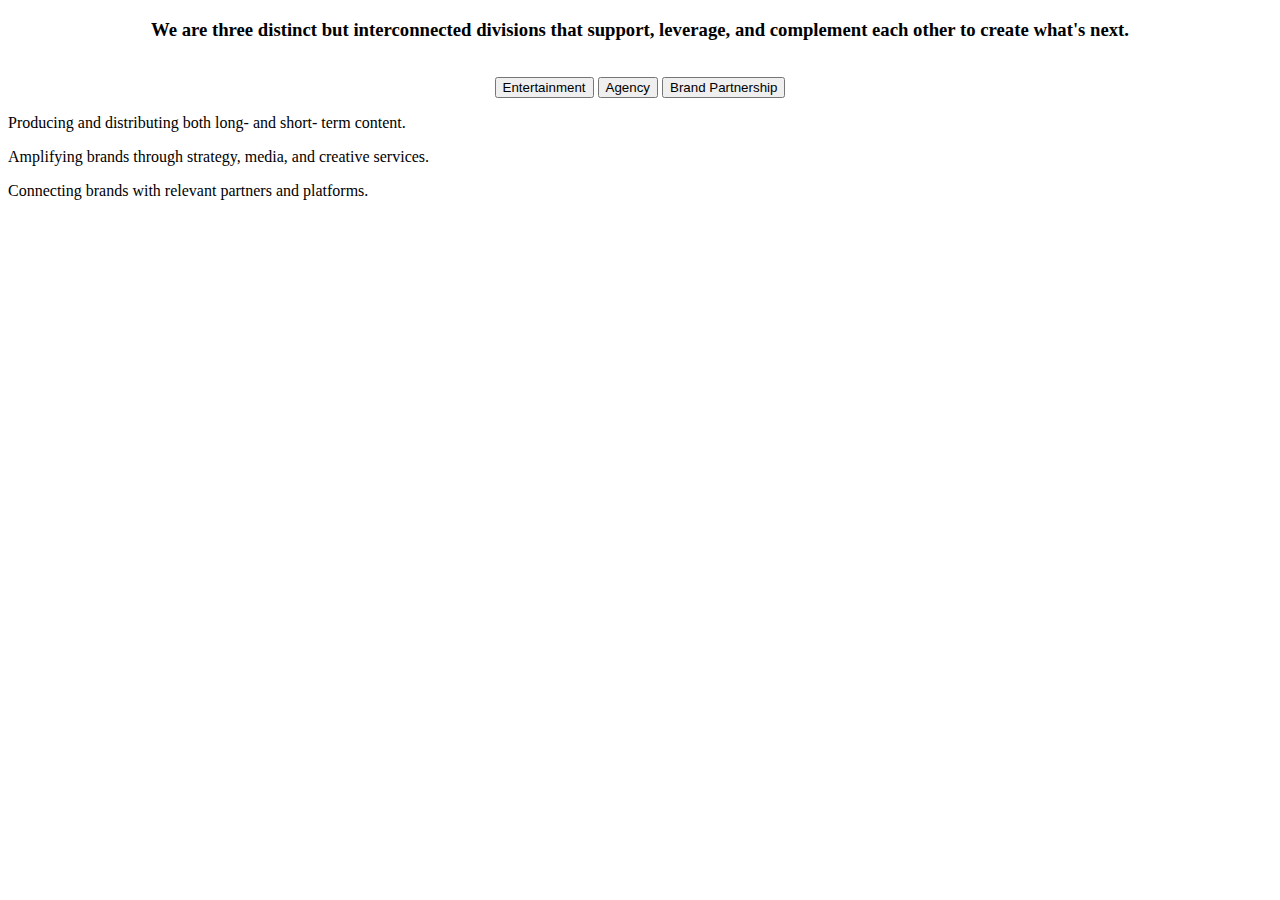
<file: group project.html>
<!DOCTYPE html>
<html lang="en">

<head>
  <!-- Required meta tags and Bootstrap CSS -->
  <meta charset="utf-8" />
  <meta name="viewport" content="width=device-width, initial-scale=1, shrink-to-fit=no" />
  <link rel="stylesheet" href="https://cdn.jsdelivr.net/npm/bootstrap@4.5.3/dist/css/bootstrap.min.css"
    integrity="sha384-TX8t27EcRE3e/ihU7zmQxVncDAy5uIKz4rEkgIXeMed4M0jlfIDPvg6uqKI2xXr2"
    integrity="sha384-TX8t27EcRE3e/ihU7zmQxVncDAy5uIKz4rEkgIXeMed4M0jlfIDPvg6uqKI2xXr2" crossorigin="anonymous" />
</head>

<body>

  <Center>
  <p></p>
  <div class="container-fluid mission"><div class="row"><h3> We are three distinct but interconnected divisions that support, leverage, and complement each other to create
    what's next.</h3></div></div>
  <br>
      <div class="buttoncontainer">
        <button class="w3-button w3-xxxlarge">Entertainment</button>
        <button class="w3-button w3-xxxlarge">Agency</button>
        <button class="w3-button w3-xxxlarge">Brand Partnership</button>
    </center>
<p></p>
    <p></p>
  </div>

  <div class="container features">
    <div class="row">
      <div class="col-xs-12 col-sm-4">
        <p> Producing and distributing both long- and short- term content.</p>
      </div>
      <div class="col-xs-12 col-sm-4">
        <p>Amplifying brands through strategy, media, and creative services.</p>
      </div>
      <div class="col-xs-12 col-sm-4">
        <p>Connecting brands with relevant partners and platforms.</p>
      </div>
    </div>
  </div>

  <!-- jQuery first, then Popper.js, then Bootstrap JS -->
  <script src="https://code.jquery.com/jquery-3.5.1.slim.min.js"
    integrity="sha384-DfXdz2htPH0lsSSs5nCTpuj/zy4C+OGpamoFVy38MVBnE+IbbVYUew+OrCXaRkfj"
    crossorigin="anonymous"></script>
  <script src="https://cdn.jsdelivr.net/npm/bootstrap@4.5.3/dist/js/bootstrap.bundle.min.js"
    integrity="sha384-ho+j7jyWK8fNQe+A12Hb8AhRq26LrZ/JpcUGGOn+Y7RsweNrtN/tE3MoK7ZeZDyx"
    crossorigin="anonymous"></script>
</body>

</html>
</file>
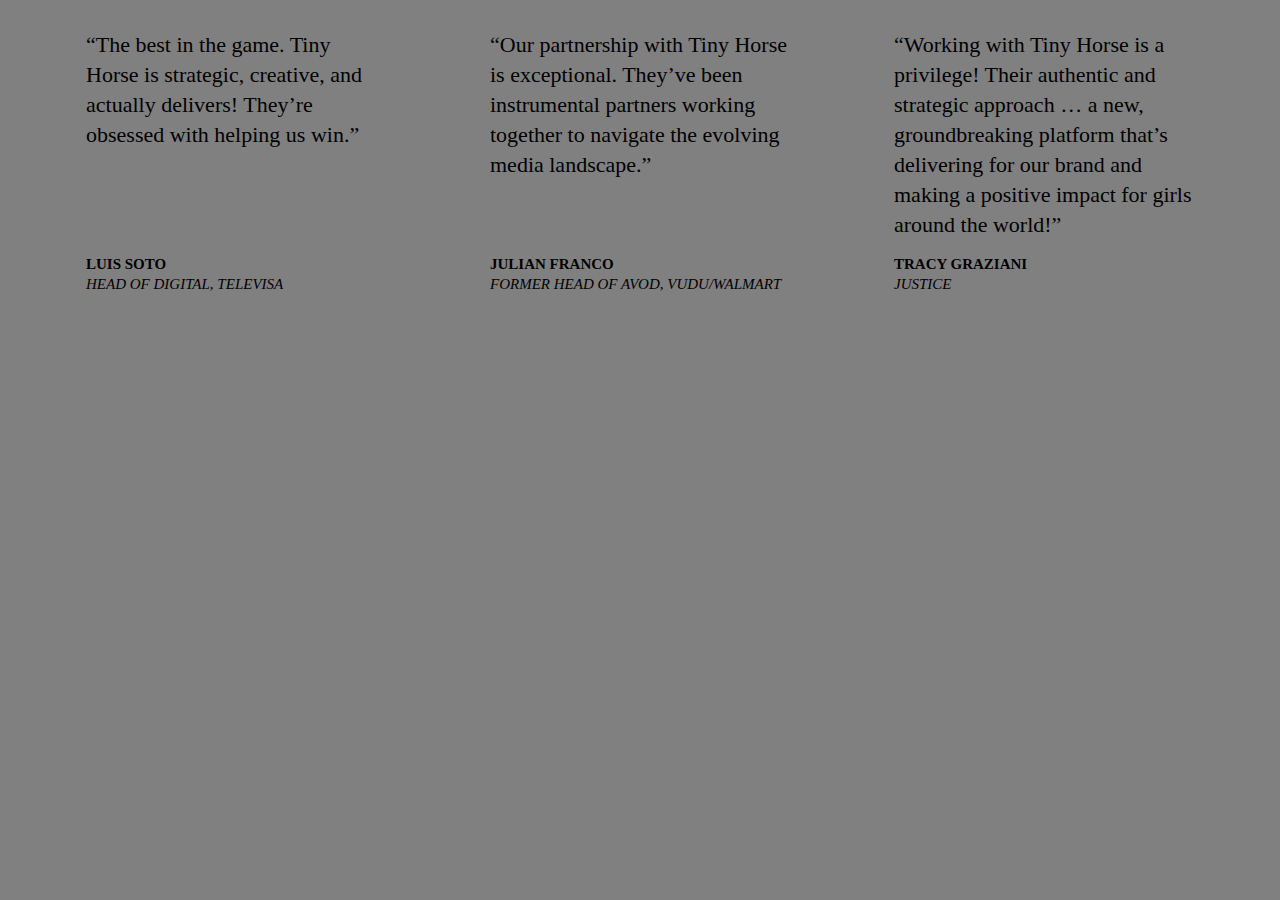
<file: group.html>
<!DOCTYPE html>
<html lang="en">
<head>
    <meta charset="UTF-8">
    <meta http-equiv="X-UA-Compatible" content="IE=edge">
    <meta name="viewport" content="width=device-width, initial-scale=1.0">
    <link rel="stylesheet" href="style.css">
    <title>Document</title>
</head>
<body>
    <div class="section">
        <span class="sig">
            <p class="word">
                “The best in the game. Tiny Horse is strategic, creative, and actually delivers! They’re obsessed with helping us win.”
            </p>
            <p class="name"><b>LUIS SOTO</b></p>
            <p class="from"> <em>HEAD OF DIGITAL, TELEVISA</em></p>

        </span>
        <span class="sig">
            <p class="word">
                “Our partnership with Tiny Horse is exceptional. They’ve been instrumental partners working together to navigate the evolving media landscape.”
            </p>
            <p class="name"><b> JULIAN FRANCO</b></p>
            <p class="from"><em> FORMER HEAD OF AVOD, VUDU/WALMART</em></p>

        </span>

        <span class="sig">
            <p class="word">
                “Working with Tiny Horse is a privilege! Their authentic and strategic approach … a new, groundbreaking platform that’s delivering for our brand and making a positive impact for girls around the world!”
            </p>
            <p class="name"><b>TRACY GRAZIANI</b></p>
            <p class="from"><em>JUSTICE</em></p>

        </span>


    </div>
</body>
</html>
</file>
<file: style.css>
/* Organization
🍂Main component🍃 -> 🌿Subcomponent🌿 -> 🌱sub-subcomponent🌱
*/

* {
  box-sizing: border-box;
}

#placeholder {
  display: flex;
  justify-content: center;
  align-items: center;
  font-size: 100px;
  background-color: lightgray;
  height: 200vh;
}

/* 🍂Footer and contact banner🍃 */
/* 🌿Contact banner🌿 */
.contact-banner-wrap {
  background-repeat: no-repeat;
  background-image: url("https://cdn.shortpixel.ai/client/q_lossy,ret_img/https://tinyhorse.com/wp-content/uploads/2019/04/Tiny-Horse-Marketing-Agency-Contact.jpg");
  background-attachment: scroll;
  background-position: center center;
  color: white;
}

.contact-banner {
  width: 63.5%;
  padding-top: 50px;
  padding-bottom: 50px;
}
.contact-banner > h6 {
  line-height: 1.6em;
  font-size: 14px;
}
.contact-banner > p {
  line-height: 1.7em;
  margin: 0.85em 0;
  font-size: 40px;
  font-family: serif;
}
.contact-banner a {
  text-decoration: none;
  color: inherit;
}

/* 🌿Footer🌿 */
.footer-wrap {
  background-color: #212326;
  color: #5c7c91;
}
.footer-wrap > * {
  width: 63.5%;
  background-color: #212326;
}

/* 🌱Logo banner🌱 */
.logo-banner {
  color: white;
  padding: 15px 0 30px;
  height: 36vh;
}
.logo-banner > div {
  width: 33%;
}
.logo-banner h6 {
  line-height: 1.6em;
  margin-top: 1.5em;
  font-size: 14px;
}

.logo-col {
  margin: 30px 0;
}
.logo-col img {
  max-width: 200px;
}
.logo-col > img {
  margin-bottom: -1em;
}

.address-col > h6 > a {
  text-decoration: none;
  color: inherit;
}

.address-col,
.locations-col {
  margin-top: 2em;
}

/* 🌱Copyright line🌱 */
.copyright {
  color: #5c7c91;
  font-size: 11px;
}
.copyright > a {
  text-decoration: none;
  color: inherit;
}
.copyright > a:hover {
  color: #ce6451;
}

/* 🍂Button for scrolling to the top🍃 */
#scroll-top-button {
  position: fixed;
  right: 50px;
  bottom: 50px;
  z-index: 1030;
  border-radius: 2px;
  height: 50px;
  width: 50px;
  line-height: 50px;
  text-align: center;
  transition: all 0.3s ease-out;
  background-color: #212326;
  opacity: 0.7;
  text-decoration: none;
  color: #5c7c91;
  border: 1px solid #212326;
  font-weight: bold;
}
#scroll-top-button:hover {
  background-color: #f8f8f8;
  color: #5c7c91;
  border: 1px solid #212326;
}
.card-text {
  text-align: left;
  color: white;
  font-size: 65px;
  font-family: 'Source Serif Pro', serif;
  padding-top: 16px; 

}


.responsive {
  max-width: 100%;
  height: auto;
}

.navbar
{  
  background-color: #212326; /*whichever you want*/
  font-family: 'Comfortaa', cursive; 
  font-size: 14px;
           
}

.navbar a {
  color: white;
}

body {
  background-color:grey
}
/*.mission {
	background-color: #323232;
	color: #F7FAFE;
	margin-top: -30px;
	
}*/

.mission h1 {
	font-family: 'sans-serif';
	padding: 0;
	text-align: left;
	position: fixed;

}

.mission h1 {
	font-family: 'sans-serif';
	padding: 0;
	text-align: center;
	position: fixed;

}

.btn-default{
  width:100%;
  background-color:white;
  margin:5px!;
}

.buttoncontainer {
  margin: 100%;
  width: 100px;
  padding: 25px;
}





.features {
	padding: 5% 0;
}

.container {
	font-family: 'Roboto','sans-serif';
	text-align: center;
	color:inline-block#323232;
	font-size: 80px;
	padding-top: 20px;
}


footer {
	background-color: #D64541;
	position: absolute;
	width: 100%;
	height: auto;
}

footer ul li {
	display: inline-block;
	list-style: none;
	float: right;
	
}

footer p {
	float: left;
}

footer a,
footer p {

	vertical-align: middle;


}

div.section{
  text-align: center;
}

.word{
  width: 300px;
  font-family: Garamond;
  font-weight: 500;
  line-height: 30px;
}

.sig{
  margin: 0px 50px;
  display: inline-block;
  text-align: left;
  font-size: 22px;
  vertical-align: top;
  height: 300px;
  position: relative;

}

.from{
  font-size: 15px;
  position: absolute;
  bottom: 0;
}

.name{
  font-size: 15px;
  position: absolute;
  bottom: 20px;
}

/********************
MEDIA QUERIES
********************/
/* @media screen and (max-width: 776px) {
	.features img {
		max-width: 90%;
		margin: auto;
	} */
</file>
